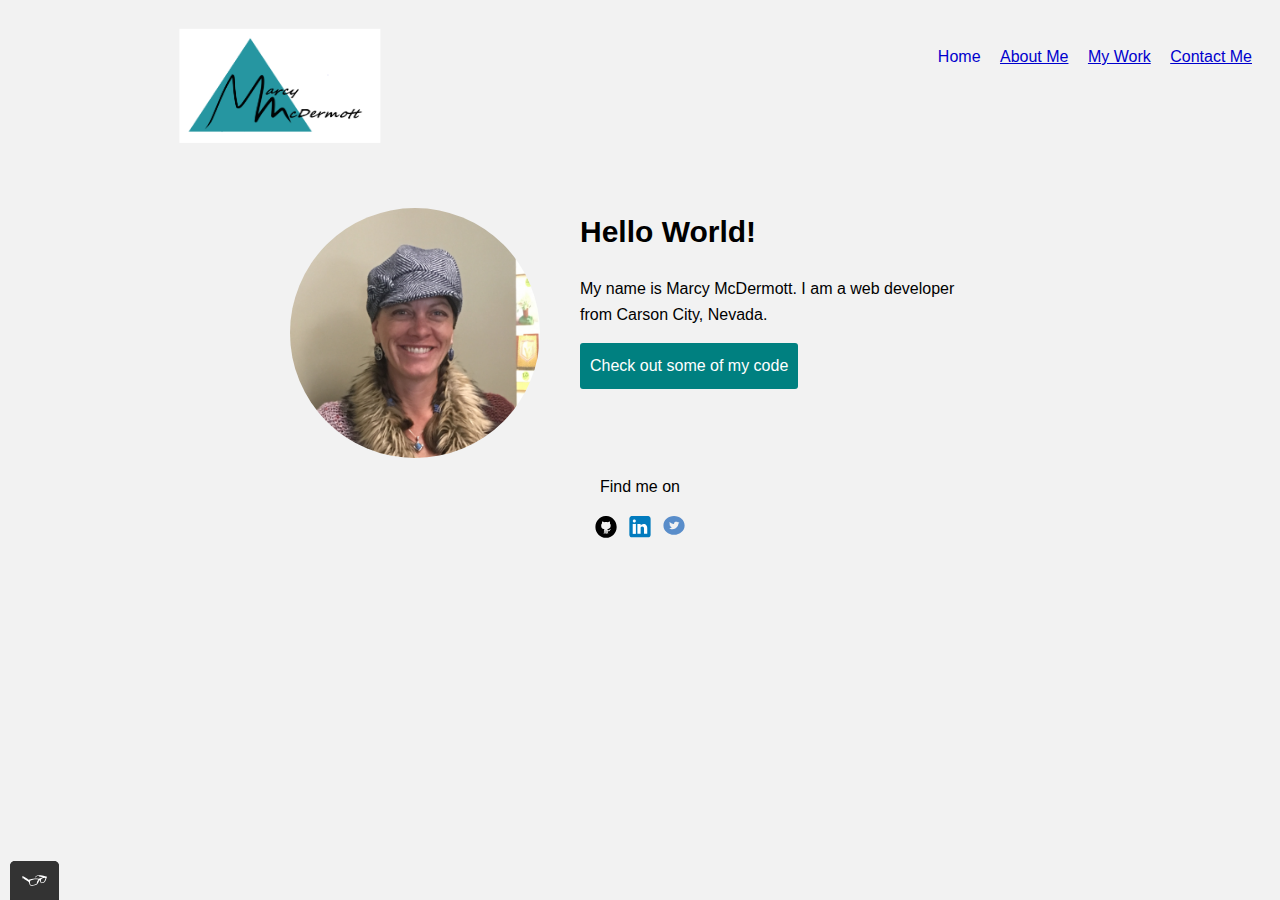
<file: index.html>
<!DOCTYPE html>
	<html lang="en">
	<head>
		<meta charset="utf-8">
		<title>Marcy McDermott's Portfolio</title>
		<link rel="shortcut icon" href="img/favicon.ico" type="image/x-icon"/>
		<link rel="stylesheet" type="text/css" href="https://https://cdnjs.cloudflare.com/ajax/libs/normalize/8.0.1/normalize.min.css">
		<link href="https://fonts.googleapis.com/css?family=Noto+Sans+HK:400,700&display=swap" rel="stylesheet">
		<link rel="stylesheet" type="text/css" href="css/style.production.css">
		<meta name="viewport" content="width=device-width, initial-scale=1">		
	</head>
	<body>
		<!-- Header including the logo and the main navigation -->
		<header class="page-header">
			<!-- Add your logo here -->
			<img src="img/macy-mcdermott-logo.svg" alt="Personal logo for Marcy McDermott" class="page-header__item">
			<nav class="main-navigation page-header__item">
				<ul role="menubar" class="navigation-list">
					<li role="presentation">
						<a href="index.html" role="menuitem" class="navigation-list__item navigation-list__item--active">Home</a>
					</li>
					<li role="presentation">
						<a href="about.html" role="menuitem" class="navigation-list__item">About Me</a>
					</li>
					<li role="presentation">
						<a href="work.html" role="menuitem" class="navigation-list__item">My Work</a>
					</li>
					<li role="presentation">
						<a href="contacts.html" role="menuitem" class="navigation-list__item">Contact Me</a>
					</li>
					
				</ul>
			</nav>
		</header>
		<div class="profile">
			<!-- Add your Portrait image here -->
			<img src="img/profile_image.png" class="profile__portrait"  alt="Marcy McDermott Portrait">
			<h1>Hello World!</h1>
			<p>
				My name is Marcy McDermott. I am a <span>web</span> developer from Carson City, Nevada.
			</p>
			<a href="#" class="button">Check out some of my code</a>
		</div>
<!-- footer with links to social media profiles -->
		<footer class="page-footer">
			
			<p>Find me on</p>
			<div class="social media">
				<!-- Github logo -->
				<img src="img/github_icon.svg" alt="github">
				<!-- twitter logo -->
				<img src="img/linkedin_icon.svg" alt="linkedin">
				<!-- linkedin logo -->
				<img src="img/twitter_icon.svg" alt="twitter">
			</div>
		</footer>
	<script src="js/tota11y.min.js"></script>
	</body>
</html>
</file>
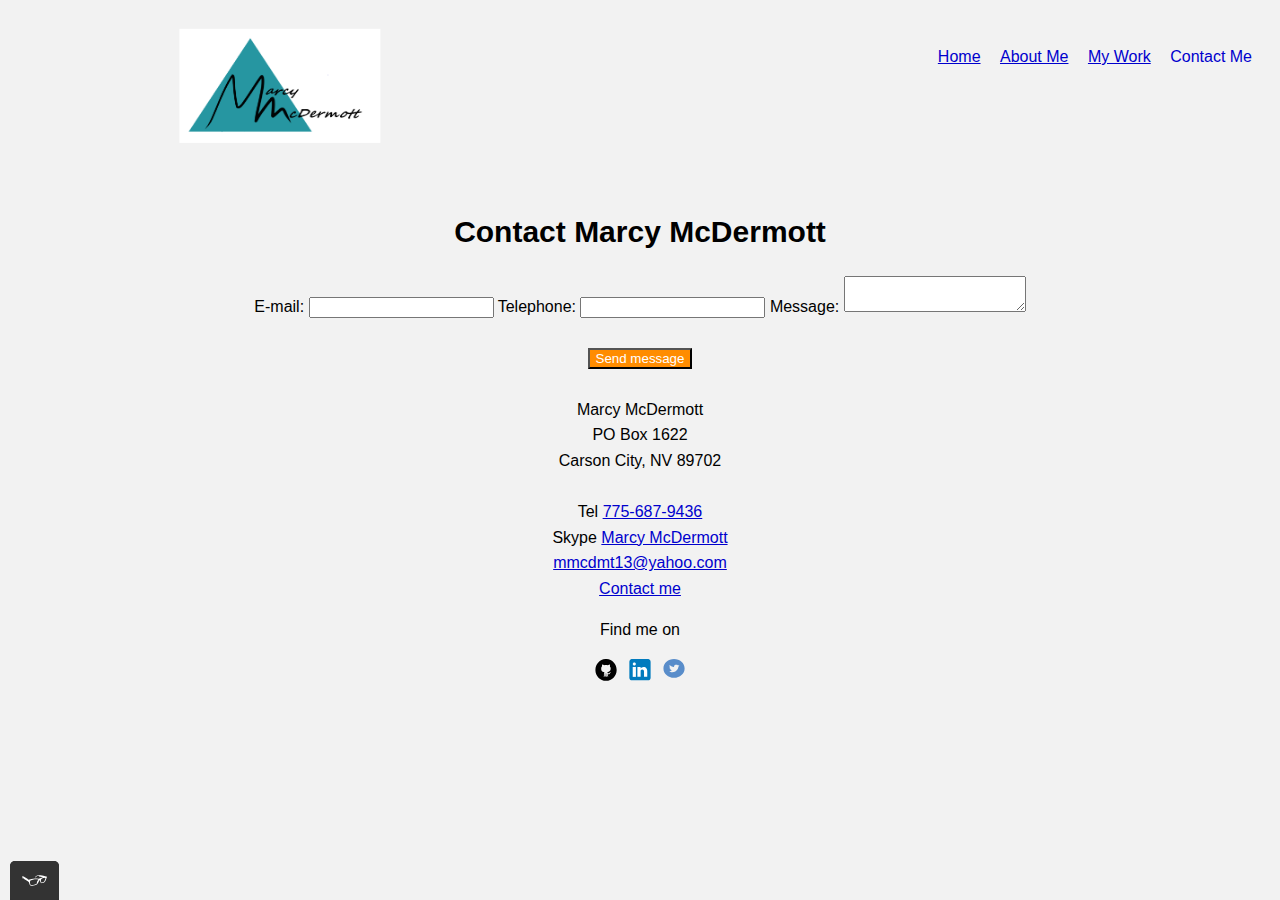
<file: contacts.html>
<!DOCTYPE html>
	<html lang="en">
	<head>
		<meta charset="utf-8">		
		<title>Marcy McDermott - Portfolio</title>
		<link rel="shortcut icon" href="img/favicon.ico" type="image/x-icon"/>
		<link rel="stylesheet" type="text/css" href="https://https://cdnjs.cloudflare.com/ajax/libs/normalize/8.0.1/normalize.min.css">
		<link href="https://fonts.googleapis.com/css?family=Noto+Sans+HK:400,700&display=swap" rel="stylesheet">
		<link rel="stylesheet" type="text/css" href="css/style.production.css">
		<meta name="viewport" content="width=device-width, initial-scale=1">
	</head>
	<body>
		<!-- Header including the logo and the main navigation -->
		<header class="page-header">
			<!-- Add your logo here -->
			<img src="img/macy-mcdermott-logo.svg" alt="Personal logo for Marcy McDermott" class="page-header__item">
			<nav class="main-navigation page-header__item">
				<ul role="menubar" class="navigation-list">
					<li role="presentation">
						<a href="index.html" role="menuitem" class="navigation-list__item">Home</a>
					</li>
					<li role="presentation">
						<a href="about.html" role="menuitem" class="navigation-list__item">About Me</a>
					</li>
					<li role="presentation">
						<a href="work.html" role="menuitem" class="navigation-list__item">My Work</a>
					</li>
					<li role="presentation">
						<a href="contacts.html" role="menuitem" class="navigation-list__item navigation-list__item--active">Contact Me</a>
					</li>

				</ul>
			</nav>
		</header>
		<div class="contact-info">
			<h1>Contact Marcy McDermott</h1>
			<form action="" method="post" id="contact-form">
				<label class="standard-label" for="contact-email">E-mail: </label>
				<input type="email" id="contact-email" required>
				
				<label class="standard-label" for="contact-telephone">Telephone: </label>
				<input type="tel" id="contact-telephone" pattern="\d{3}[\-]\d{3}[\-]\d{4}">
				
				<label class="standard-label" for="contact-message">Message: </label>
				<textarea maxlength="240" id="contact-message" required></textarea><br>
				<br>
				<input type="submit" value="Send message" class="button__secondary"><br>
				<br>
			</form>
			<div>
				Marcy McDermott<br>
				PO Box 1622<br>
				Carson City, NV 89702<br>
				<br>
				Tel <a href="tel:775-687-9436">775-687-9436</a><br>
				Skype <a href="skype:Marcy McDermott">Marcy McDermott</a><br>
				<a href="mailto:mmcdmt13@yahoo.com">mmcdmt13@yahoo.com</a><br>
				<a href="mailto:mmcdmt13@yahoo.com">Contact me</a>
			</div>
		</div>
<!-- footer with links to social media profiles -->
		<footer class="page-footer">
			
			<p>Find me on</p>
			<div class="social media">
				<!-- Github logo -->
				<img src="img/github_icon.svg" alt="github">
				<!-- twitter logo -->
				<img src="img/linkedin_icon.svg" alt="linkedin">
				<!-- linkedin logo -->
				<img src="img/twitter_icon.svg" alt="twitter">
			</div>
		</footer>
	<script src="js/tota11y.min.js"></script>
	</body>
</html>
</file>
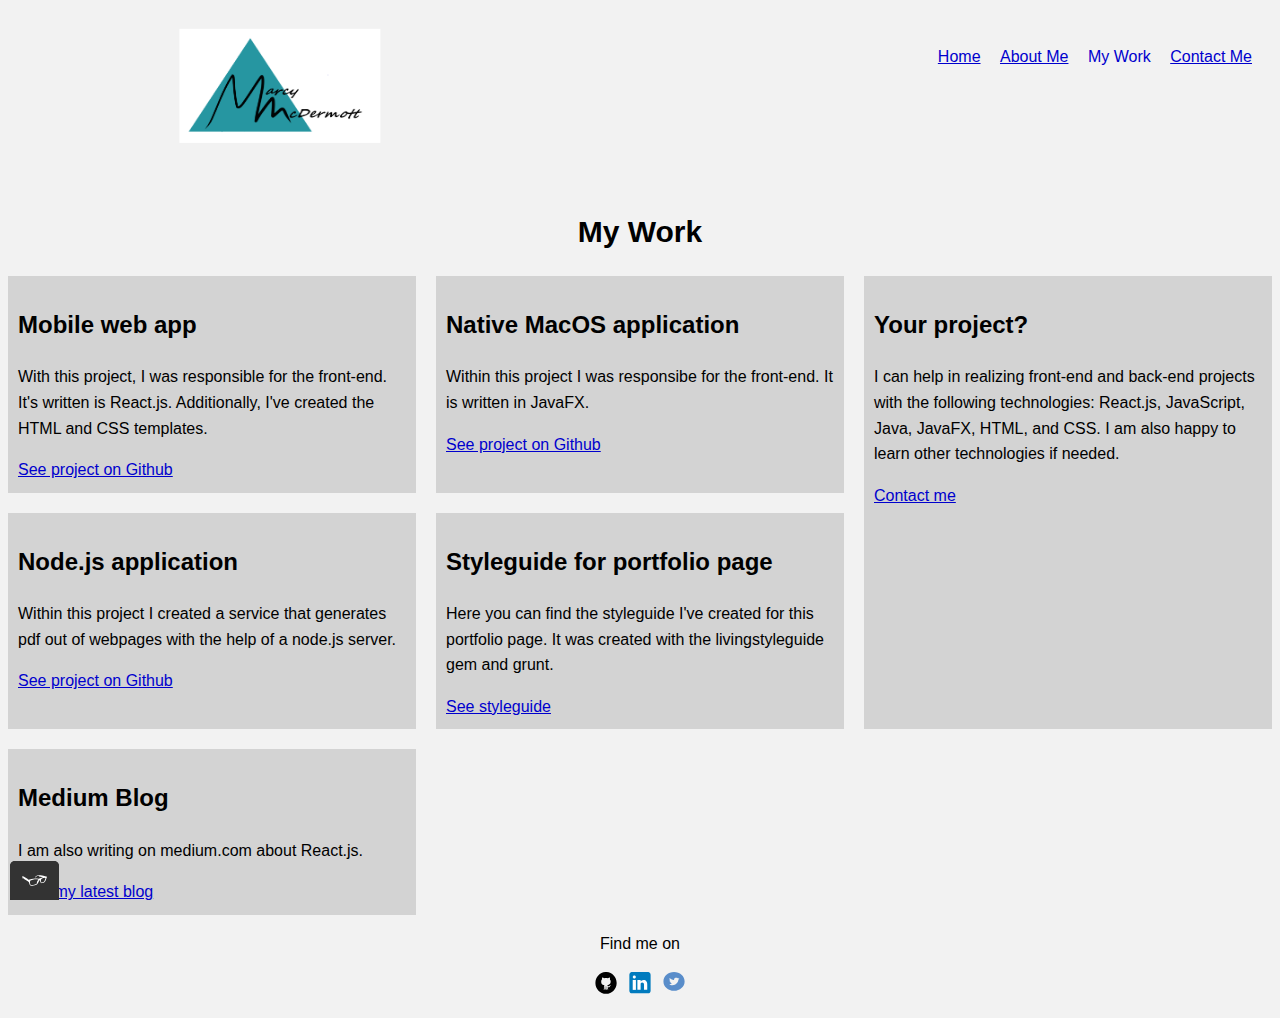
<file: work.html>
<!DOCTYPE html>
	<html lang="en">
	<head>
		<meta charset="utf-8">		
		<title>Marcy McDermott - Portfolio</title>
		<link rel="shortcut icon" href="img/favicon.ico" type="image/x-icon"/>
		<link rel="stylesheet" type="text/css" href="https://https://cdnjs.cloudflare.com/ajax/libs/normalize/8.0.1/normalize.min.css">
		<link href="https://fonts.googleapis.com/css?family=Noto+Sans+HK:400,700&display=swap" rel="stylesheet">
		<link rel="stylesheet" type="text/css" href="css/style.production.css">
		<meta name="viewport" content="width=device-width, initial-scale=1">
	</head>
	<body>
		<header class="page-header">
			<!-- Add your logo here -->
			<img src="img/macy-mcdermott-logo.svg" alt="Personal logo for Marcy McDermott" class="page-header__item">
			<nav class="main-navigation page-header__item">
				<ul role="menubar" class="navigation-list">
					<li role="presentation">
						<a href="index.html" role="menuitem" class="navigation-list__item">Home</a>
					</li>
					<li role="presentation">
						<a href="about.html" role="menuitem" class="navigation-list__item">About Me</a>
					</li>
					<li role="presentation">
						<a href="work.html" role="menuitem" class="navigation-list__item navigation-list__item--active">My Work</a>
					</li>
					<li role="presentation">
						<a href="contacts.html" role="menuitem" class="navigation-list__item">Contact Me</a>
					</li>
					
				</ul>
			</nav>
		</header>
<!--Main content -->
<section>
	<div class="work-title">
		<h1>My Work</h1>
	</div>
	<div class="grid">
		<!-- grid items will live here  -->
		<div class="grid__item">
			<h2>Mobile web app</h2>
			<p>With this project, I was responsible for the front-end.  It's written is React.js.  Additionally, I've created the HTML and CSS templates.
			</p>
			<a href="#">See project on Github</a>
		</div>
		<div class="grid__item">
			<h2>Native MacOS application</h2>
			<p>Within this project I was responsibe for the front-end.  It is written in JavaFX.
			</p>
			<a href="#">See project on Github</a>
		</div>
		<div class="grid__item">
			<h2>Node.js application</h2>
			<p>Within this project I created a service that generates pdf out of webpages with the help of a node.js server.
			</p>
			<a href="#">See project on Github</a>
		</div>
		<div class="grid__item">
			<h2>Styleguide for portfolio page</h2>
		<p>Here you can find the styleguide I've created for this portfolio page.  It was created with the livingstyleguide gem and grunt.
		</p>
		<a href="#">See styleguide</a>
		</div>
		<div class="grid__item">
			<h2>Medium Blog</h2>
			<p>I am also writing on medium.com about React.js.
			</p>
		<a href="#">read my latest blog</a>
		</div>
		<div class="grid__item">
			<h2>Your project?</h2>
			<p>I can help in realizing front-end and back-end projects with the following technologies: React.js, JavaScript, Java, JavaFX, HTML, and CSS.  I am also happy to learn other technologies if needed.</p>
		<a href="#">Contact me</a>
		</div>
	</div>
</section>
<!-- footer with links to social media profiles -->
		<footer class="page-footer">
			
			<p>Find me on</p>
			<div class="social media">
				<!-- Github logo -->
				<img src="img/github_icon.svg" alt="github">
				<!-- twitter logo -->
				<img src="img/linkedin_icon.svg" alt="linkedin">
				<!-- linkedin logo -->
				<img src="img/twitter_icon.svg" alt="twitter">
			</div>
		</footer>
	<script src="js/tota11y.min.js"></script>
	</body>
</html>
</file>
<file: css/style.production.css>
/*
colors used
Text Color (Slate Grey):#2f2f2f;
Primary Color(Medium blue): #0000cd;
Secondary Color(dark orange): #ff8c00;
*/

body {
	background-color: #f2f2f2;
	font-family: 'Noto Sans JP', sans-serif;
	font-weight: 400;
	font-size: 16px;
	/* Sets the font size to 16px*/
	line-height: 1.6;
	/*set the line-height to 1.6*/
}
h1 {
	font-size: 30px;
	font-weight: 700;
}
h2 {
	font-size: 24px;
	font-weight: 700;
}
h3 {
	font-size: 18px;
	font-weight: 700;
}
a {
	color: #0000cd
}
a:visited {
	/* visited link */
	color: #008080;
}
a:hover, a:focus {
	/* No underlining when hovering over a link */
	text-decoration: none;
}
a:active {
	/* selected link */
	color: #ff8c00;
}
.button {
	/* overwrites browser defaults */
	/* resets the border */
	border: none;
	display: inline-block;
	/* takes the font from the outer container */
	font-family: inherit;
	/* styles the button */
	background-color: #008080;
	color: #fff;
	text-decoration: none;
	padding: 10px;
	border-radius: 3px;
	/* width of the border, type color */
	border-bottom: 2px solid rgba (0, 0, 0, 0.3);
	-webkit-transition: 0.2s opacity;
	transition: 0.2s opacity;
}
button {
	/* overwrites browser defaults */
	/* resets the border */
	border: none;
	display: inline-block;
	/* takes the font from the outer container */
	font-family: inherit;
	/* styles the button */
	background-color: #008080;
	color: #fff;
	text-decoration: none;
	padding: 10px;
	border-radius: 3px;
	/* width of the border, type color */
	border-bottom: 2px solid rgba (0, 0, 0, 0.3);
	-webkit-transition: 0.2s opacity;
	transition: 0.2s opacity;
}
button:hover,
button:focus,
.button:hover,
.button:focus {
	/* lets the mouse appear as a hand when hovering over the button */
	cursor: pointer;
	/* reduces the opacity of the button to 80% */
	opacity: 0.8;
}
.button__secondary {
	background-color: #ff8c00;
	color: #fff;
}
.navigation-list {
	list-style-type: none;
}
.navigation-list li {
display: inline-block;
margin-left: 15px;
}
.navigation-list__item--active {
	text-decoration: none;
}
.profile {
	max-width: 700px;
	margin: 0 auto;
}
.profile__portrait {
	float: left;
	width: 250px;
	margin-right: 40px;
	border-radius: 50%;
}
.profile__text {
	-webkit-box-flex: 1;
	    -ms-flex: 1 1 100px;
	        flex: 1 1 100px;
}
.page-footer {
	clear: both;
	display: -webkit-box;
	display: -ms-flexbox;
	display: flex;
	-webkit-box-orient: vertical;
	-webkit-box-direction: normal;
	    -ms-flex-direction: column;
	        flex-direction: column;
	text-align: center;
}
* {
	-webkit-box-sizing: border-box;
	        box-sizing: border-box;
}
.page-header {
	display: -webkit-box;
	display: -ms-flexbox;
	display: flex;
	width: 100%;
	padding: 20px;
}
.page-header__item {
	-webkit-box-flex: 0;
	    -ms-flex: 0 1 200px;
	        flex: 0 1 200px;
}
.page-header__item:last-child {
	-webkit-box-flex: 1;
	    -ms-flex-positive: 1;
	        flex-grow: 1;
	text-align: right;
}
/*Grid fallback*/

.grid__item {
	display: inline-block;
	width: 33%;
}
/*Styling CSS grid*/

.grid {
	display: -ms-grid;
	display: grid;
	-ms-grid-columns: 1fr 20px 1fr 20px 1fr;
	grid-template-columns: 1fr 1fr 1fr;
	grid-gap: 20px;
}
.grid__item {
	background-color: lightgray;
	padding: 10px;
	/*set width to auto*/
	width: auto;
}
.grid__item:last-child {
	-ms-grid-row: 1;
	-ms-grid-row-span: 2;
	grid-row: 1/3;
	-ms-grid-column: 3;
	grid-column: 3/3;
}
@media all and (max-width: 500px) {
	.grid {
		-ms-grid-columns: 1fr;
		grid-template-columns: 1fr;
	}
}
@media all and (min-width: 500px) and (max-width: 750px) {
	.grid {
		-ms-grid-columns: 1fr 20px 1fr;
		grid-template-columns: 1fr 1fr;
	}
}
@media all and (max-width: 750px) {
	/* shared code */
	.grid {
		grid-gap: 10px;
	}
	.grid__item:last-child {
		grid-row: auto/auto;
		grid-column: auto/auto;
	}
	h1 {
		font-size: 22px;
	}
}
.about {
	clear: both;
	display: -webkit-box;
	display: -ms-flexbox;
	display: flex;
	-webkit-box-orient: vertical;
	-webkit-box-direction: normal;
	    -ms-flex-direction: column;
	        flex-direction: column;
	text-align: center;
}
.about-list {
	list-style-type: none;
}
.contact-info {
	clear: both;
	display: -webkit-box;
	display: -ms-flexbox;
	display: flex;
	-webkit-box-orient: vertical;
	-webkit-box-direction: normal;
	    -ms-flex-direction: column;
	        flex-direction: column;
	text-align: center;	
}
.work-title {
	clear: both;
	display: -webkit-box;
	display: -ms-flexbox;
	display: flex;
	-webkit-box-orient: vertical;
	-webkit-box-direction: normal;
	    -ms-flex-direction: column;
	        flex-direction: column;
	text-align: center;	
}

@-webkit-keyframes change-color {
	0% {
		fill: #0602f4;
	}
	50% {
		fill: #ff0;
	} 
	100% {
		fill: #fff;
	}
}

@keyframes change-color {
	0% {
		fill: #0602f4;
	}
	50% {
		fill: #ff0;
	} 
	100% {
		fill: #fff;
	}
}
.star {
	-webkit-animation-duration: 4s;
	        animation-duration: 4s;
	-webkit-animation-name: change-color;
	        animation-name: change-color;
	-webkit-animation-iteration-count: infinite;
	        animation-iteration-count: infinite;
	-webkit-animation-direction: alternate;
	        animation-direction: alternate;
	-webkit-animation-timing-function: linear;
	        animation-timing-function: linear;
}
@-webkit-keyframes sun-move {
	from {
		-webkit-transform: translate(0, -1px);
		        transform: translate(0, -1px);
	}
	to {
		-webkit-transform: translate(-83px, -1px);
		        transform: translate(-83px, -1px);
	}
}
@keyframes sun-move {
	from {
		-webkit-transform: translate(0, -1px);
		        transform: translate(0, -1px);
	}
	to {
		-webkit-transform: translate(-83px, -1px);
		        transform: translate(-83px, -1px);
	}
}
.sun {
	-webkit-animation: 50s sun-move infinite alternate linear;
	        animation: 50s sun-move infinite alternate linear;
}

@-webkit-keyframes shadow-move {
	from {
		-webkit-transform: translate3d(0px, 2px, -25px);
		        transform: translate3d(0px, 2px, -25px);
	}
	to {
		-webkit-transform: translate3d(-25px, 2px, 0px);
		        transform: translate3d(-25px, 2px, 0px);
	}
}

@keyframes shadow-move {
	from {
		-webkit-transform: translate3d(0px, 2px, -25px);
		        transform: translate3d(0px, 2px, -25px);
	}
	to {
		-webkit-transform: translate3d(-25px, 2px, 0px);
		        transform: translate3d(-25px, 2px, 0px);
	}
}
.shadow {
	-webkit-animation: 45s shadow-move infinite alternate linear;
	        animation: 45s shadow-move infinite alternate linear;
}
@-webkit-keyframes blue-move-reverse {
	from {
		-webkit-transform: translate3d(0px, -15px, 0);
		        transform: translate3d(0px, -15px, 0);
	}
	to {
		-webkit-transform: translate3d(-15px, 15, 0px);
		        transform: translate3d(-15px, 15, 0px);
	}
}
@keyframes blue-move-reverse {
	from {
		-webkit-transform: translate3d(0px, -15px, 0);
		        transform: translate3d(0px, -15px, 0);
	}
	to {
		-webkit-transform: translate3d(-15px, 15, 0px);
		        transform: translate3d(-15px, 15, 0px);
	}
}
.blue-ball {
	-webkit-animation: 2s blue-move-reverse infinite alternate linear;
	        animation: 2s blue-move-reverse infinite alternate linear;
}
</file>
